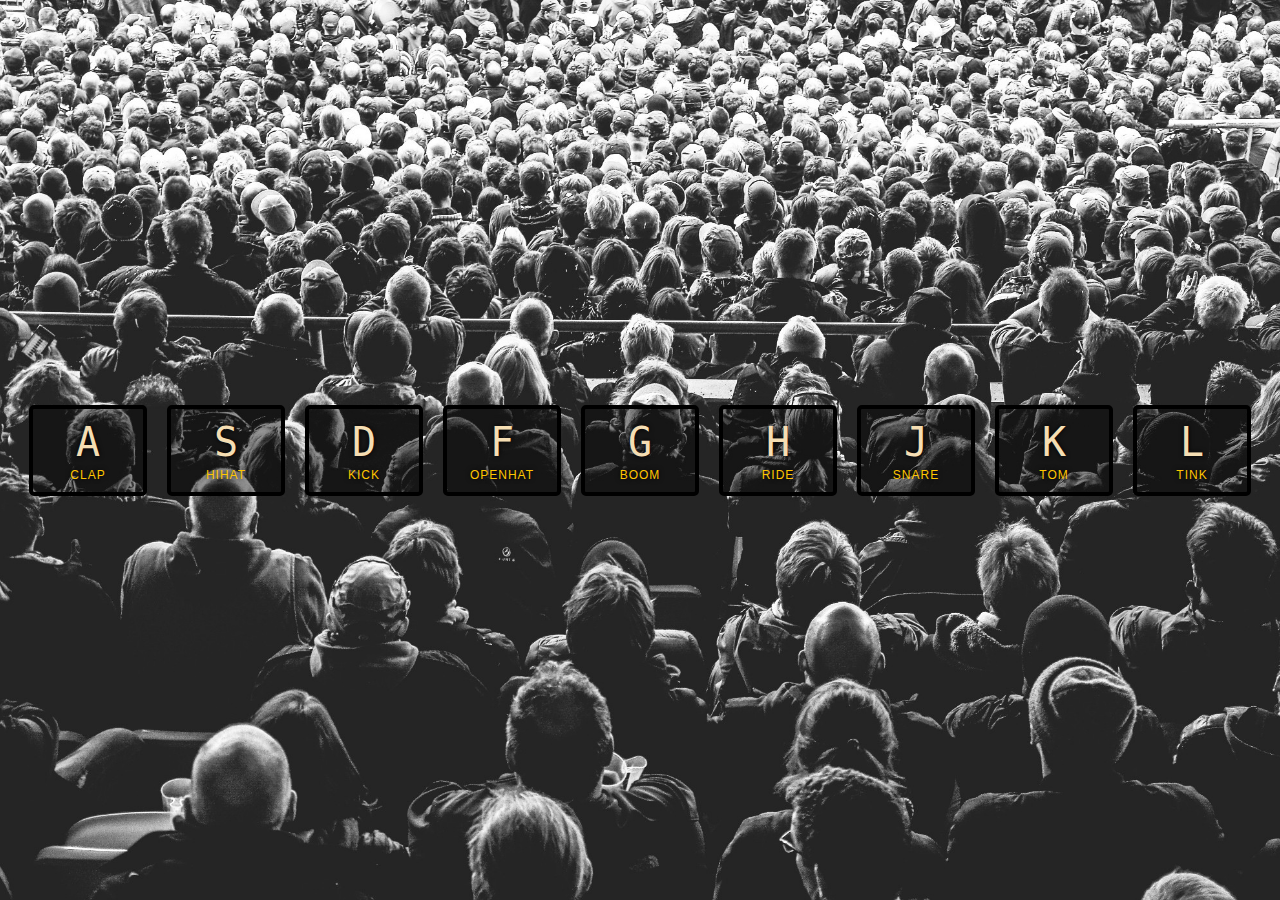
<file: day-01/index.html>
<!doctype html>
<html lang="en">
<head>
  <meta charset="UTF-8">
  <meta name="viewport"
        content="width=device-width, user-scalable=no, initial-scale=1.0, maximum-scale=1.0, minimum-scale=1.0">
  <meta http-equiv="X-UA-Compatible" content="ie=edge">
  <link rel="stylesheet" href="./style.css">
  <title>JS Drum Kit</title>
</head>
<body>
<div class="keys">
  <div data-key="65" class="key">
    <kbd>A</kbd>
    <span class="sound">clap</span>
  </div>
  <div data-key="83" class="key">
    <kbd>S</kbd>
    <span class="sound">HIHAT</span>
  </div>
  <div data-key="68" class="key">
    <kbd>D</kbd>
    <span class="sound">KICK</span>
  </div>
  <div data-key="70" class="key">
    <kbd>F</kbd>
    <span class="sound">OPENHAT</span>
  </div>
  <div data-key="71" class="key">
    <kbd>G</kbd>
    <span class="sound">BOOM</span>
  </div>
  <div data-key="72" class="key">
    <kbd>H</kbd>
    <span class="sound">RIDE</span>
  </div>
  <div data-key="74" class="key">
    <kbd>J</kbd>
    <span class="sound">SNARE</span>
  </div>
  <div data-key="75" class="key">
    <kbd>K</kbd>
    <span class="sound">TOM</span>
  </div>
  <div data-key="76" class="key">
    <kbd>L</kbd>
    <span class="sound">TINk</span>
  </div>
</div>
<audio data-key="65" src="sounds/clap.wav"></audio>
<audio data-key="83" src="sounds/hihat.wav"></audio>
<audio data-key="68" src="sounds/kick.wav"></audio>
<audio data-key="70" src="sounds/openhat.wav"></audio>
<audio data-key="71" src="sounds/boom.wav"></audio>
<audio data-key="72" src="sounds/ride.wav"></audio>
<audio data-key="74" src="sounds/snare.wav"></audio>
<audio data-key="75" src="sounds/tom.wav"></audio>
<audio data-key="76" src="sounds/tink.wav"></audio>
<script>
  function playingSound(e) {
    const audio = document.querySelector(`audio[data-key="${e.keyCode}"]`);
    if (!audio) return;
    const key = document.querySelector(`div[data-key="${e.keyCode}"]`);
    key.classList.add('playing')
    audio.currentTime = 0;
    audio.play();
  }

  function removeTransition(e) {
    if (e.propertyName !== 'transform') return;
    this.classList.remove('playing');
  }

  window.addEventListener('keydown', playingSound);

  const keys = document.querySelectorAll('.key');
  keys.forEach(key => {
    key.addEventListener('transitionend', removeTransition);
  })
</script>
</body>
</html>
</file>
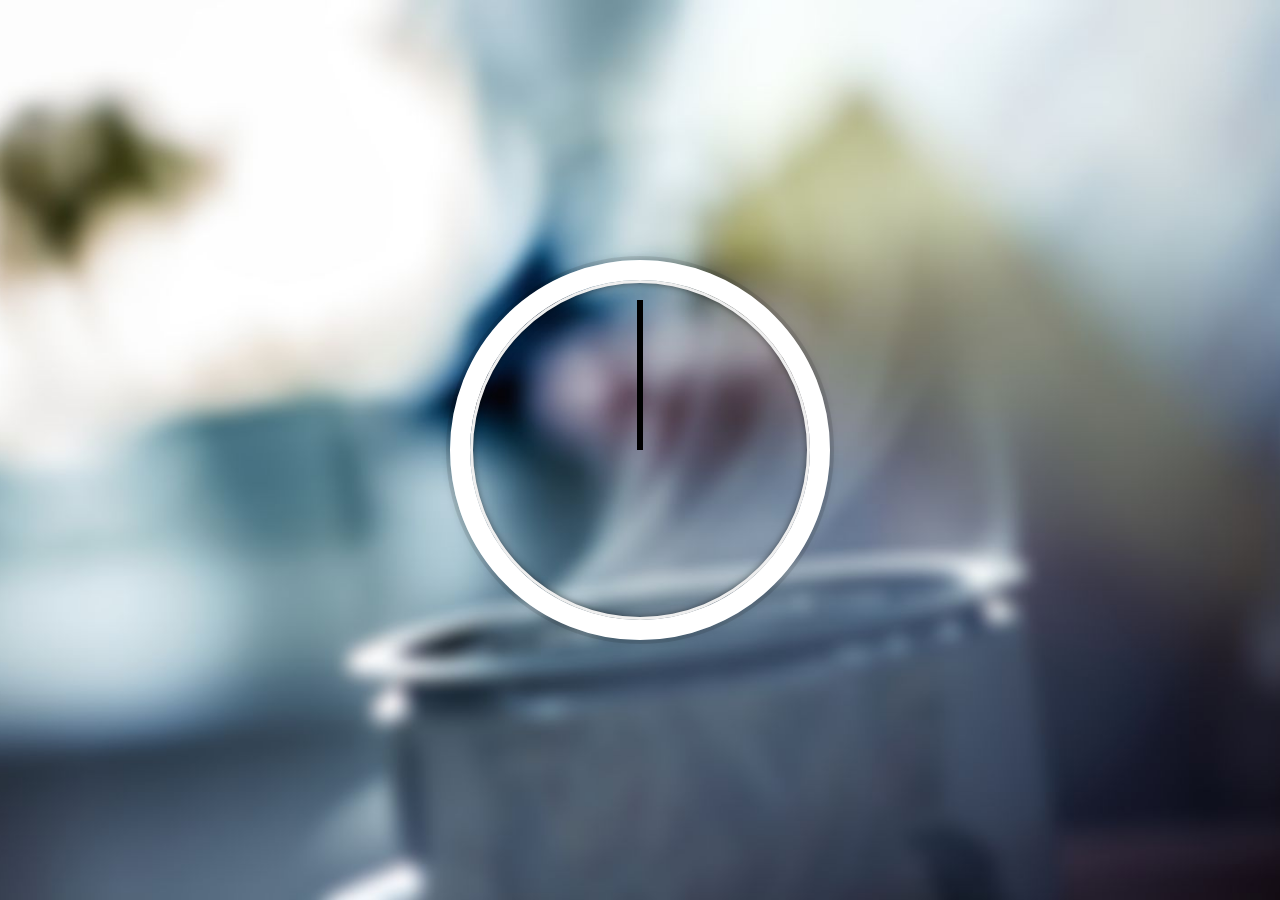
<file: day-02/index.html>
<!doctype html>
<html lang="en">
<head>
  <meta charset="UTF-8">
  <meta name="viewport"
        content="width=device-width, user-scalable=no, initial-scale=1.0, maximum-scale=1.0, minimum-scale=1.0">
  <meta http-equiv="X-UA-Compatible" content="ie=edge">
  <link rel="stylesheet" href="style.css">
  <title>JS + CSS Clock</title>
</head>
<body>
  <div class="clock">
    <div class="clock-face">
      <div class="hand hour-hand"></div>
      <div class="hand min-hand"></div>
      <div class="hand second-hand"></div>
      <div></div>
    </div>
  </div>
  <script>
    const secondsHand = document.querySelector('.second-hand');
    const minsHand = document.querySelector('.min-hand');
    const hoursHand = document.querySelector('.hour-hand');
    function setDate() {
      const now = new Date();
      const seconds = now.getSeconds();
      const secondsDegrees = (seconds / 60) * 360;

      const mins = now.getMinutes();
      const minsDegrees = (mins / 60) * 360;

      const hours = now.getHours();
      const hoursDegrees = (hours / 12) * 360;

      secondsHand.style.transform = `rotate(${secondsDegrees}deg)`;
      minsHand.style.transform = `rotate(${minsDegrees}deg)`;
      hoursHand.style.transform = `rotate(${hoursDegrees}deg)`;
    }
    setInterval(setDate, 1000);
  </script>
</body>
</html>
</file>
<file: day-01/style.css>
* {
    padding: 0;
    margin: 0;
}

html {
    font-size: 10px;
    background:url(bg.jpg) bottom center / cover;
    font-family: sans-serif;
}

.keys {
    display: flex;
    flex: 1;
    min-height: 100vh;
    align-items: center;
    justify-content: center;
}

.key {
    border: 4px solid black;
    border-radius: 5px;
    margin: 1rem;
    width: 100px;
    font-size: 1.5rem;
    padding: 1rem .5rem;
    transition: all 0.07s;
    text-align: center;
    color: wheat;
    background: rgba(0, 0, 0, .4);
    text-shadow: 0 0 5px black;
}

.playing {
    transform: scale(1.1);
    border-color: #ffc600;
    box-shadow: 0 0 10px #ffc600;
}

kbd  {
    display: block;
    font-size: 40px;
}

.sound {
    font-size: 1.2rem;
    text-transform: uppercase;
    letter-spacing: 1px;
    color: #ffc600;
}
</file>
<file: day-02/style.css>
* {
    padding: 0;
    margin: 0;
}

html {
    background: #018ded url("background.jpg") center center / cover;
    font-size: 10px;
    font-family: "Helvetica Neue";
    text-align: center;
}

body {
    font-size: 2rem;
    display: flex;
    flex: 1;
    height: 100vh;
    align-items: center;
}

.clock {
    position: relative;
    width: 30rem;
    height: 30rem;
    border: 20px solid white;
    border-radius: 50%;
    margin: 50px auto;
    padding: 2rem;
    box-shadow:
            0 0 0 4px rgba(0, 0, 0, .1),
            inset 0 0 0 3px #efefef,
            inset 0 0 10px black,
            0 0 10px rgba(0, 0, 0, .2);
}

.clock-face {
    position: relative;
    width: 100%;
    height: 100%;
    transform: translateY(-3px);
}

.hand {
    position: absolute;
    width: 50%;
    height: 6px;
    background: black;
    top: 50%;
    transform-origin: 100%;
    transform: rotate(90deg);
    transition: all .05s;
    transition-timing-function: cubic-bezier(0.1, 2.7, 0.58, 1);
}
</file>
